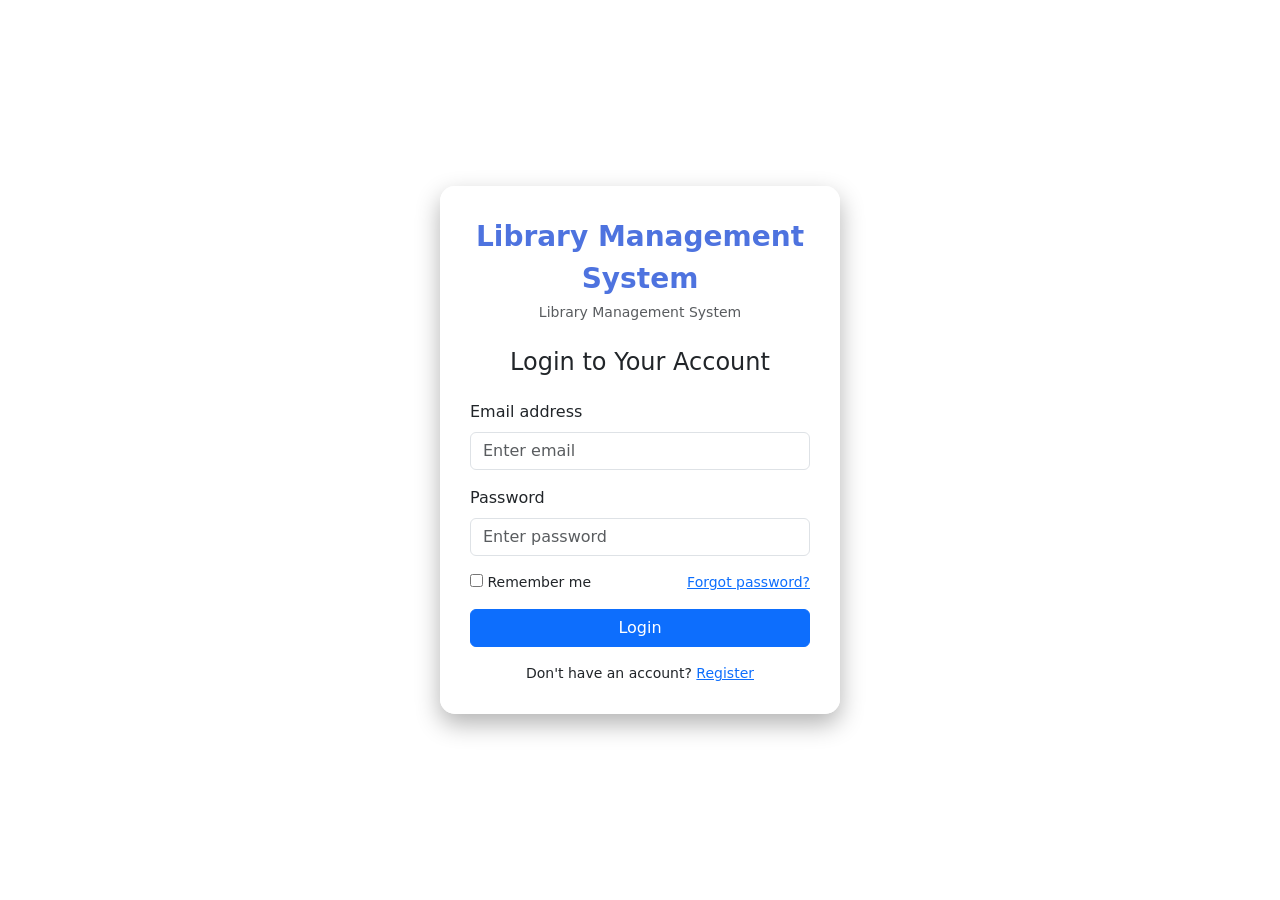
<file: index.html>
<!DOCTYPE html>
<html lang="en">
<head>
    <meta charset="UTF-8">
    <title>Library Login</title>
    <meta name="viewport" content="width=device-width, initial-scale=1">

    <!-- Bootstrap CSS -->
    <link href="https://cdn.jsdelivr.net/npm/bootstrap@5.3.2/dist/css/bootstrap.min.css" rel="stylesheet">

    <style>
        body {
            height: 100vh;
            margin: 0;
            display: flex;
            justify-content: center;
            align-items: center;

            /* Full Background Image */
            background: url('https://images.unsplash.com/photo-1521587760476-6c12a4b040da') no-repeat center center fixed;
            background-size: cover;
        }

    
        

        .login-card {
            position: relative;
            z-index: 2;
            width: 100%;
            max-width: 400px;
            padding: 30px;
            border-radius: 15px;
            background-color: rgba(255, 255, 255, 0.95);
            box-shadow: 0 10px 25px rgba(0,0,0,0.3);
        }

        .logo {
            font-size: 28px;
            font-weight: bold;
            color: #4e73df;
        }

        .form-control:focus {
            box-shadow: none;
            border-color: #4e73df;
        }

        .btn-custom {
            background-color: #4e73df;
            color: white;
        }

        .btn-custom:hover {
            background-color: #2e59d9;
        }

        .extra-links {
            font-size: 14px;
        }
    </style>

</head>

<body>

<div class="overlay"></div>

<div class="login-card">
    
    <!-- Logo -->
    <div class="text-center mb-4">
        <div class="logo">Library Management System</div>
        <small class="text-muted">Library Management System</small>
    </div>

    <h4 class="text-center mb-4">Login to Your Account</h4>

    <form>
        <div class="mb-3">
            <label class="form-label">Email address</label>
            <input type="email" class="form-control" placeholder="Enter email" required>
        </div>

        <div class="mb-3">
            <label class="form-label">Password</label>
            <input type="password" class="form-control" placeholder="Enter password" required>
        </div>

        <div class="d-flex justify-content-between mb-3 extra-links">
            <div>
                <input type="checkbox"> Remember me
            </div>
            <a href="#">Forgot password?</a>
        </div>

      <a href="main.html" class="btn btn-primary w-100">Login</a>

        <div class="text-center mt-3 extra-links">
            Don't have an account? <a href="register.html">Register</a>
        </div>
    </form>

</div>

</body>
</html>
</file>
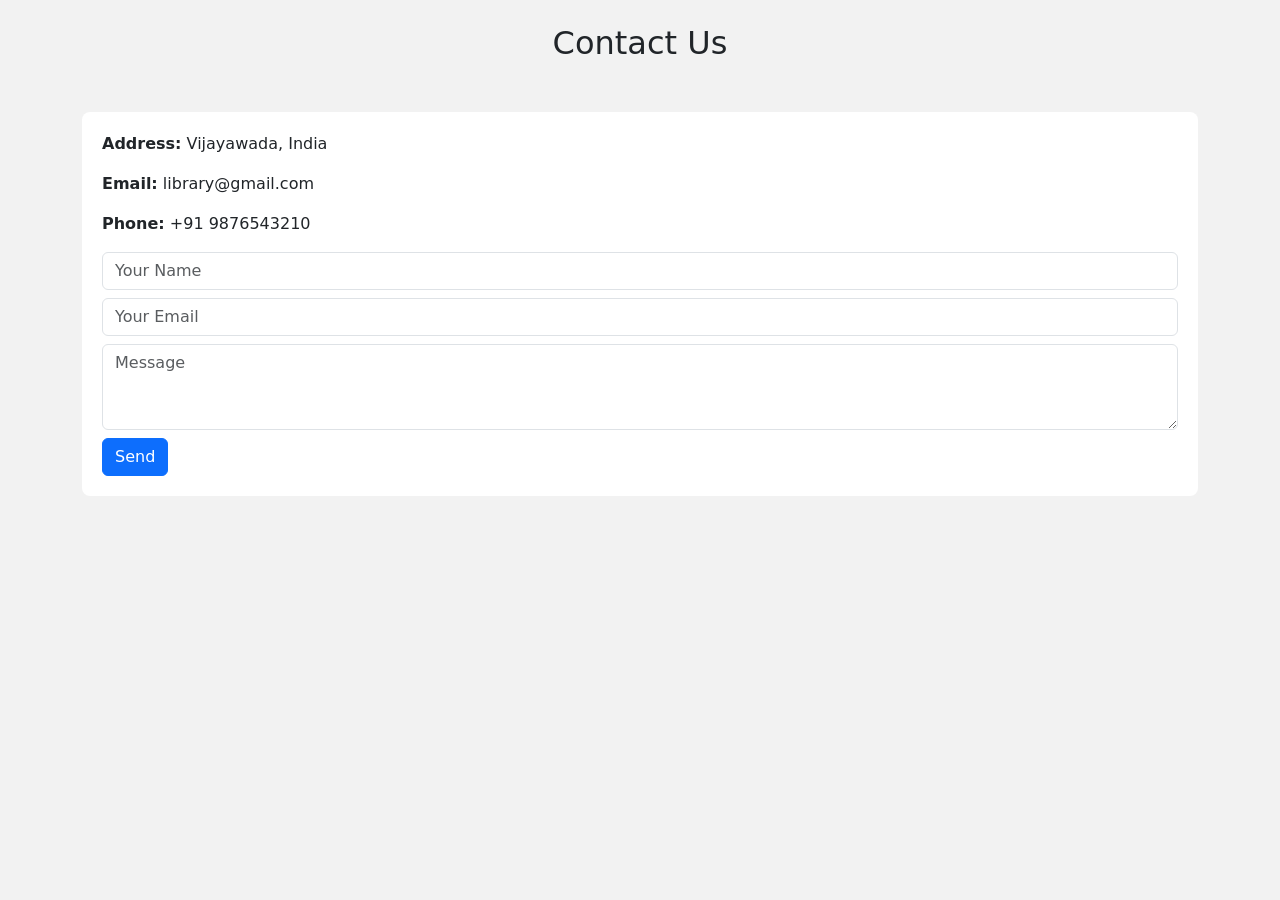
<file: contact.html>
<!DOCTYPE html>
<html>
<head>
<title>Contact Us</title>

<link href="https://cdn.jsdelivr.net/npm/bootstrap@5.3.2/dist/css/bootstrap.min.css" rel="stylesheet">

<style>
body{
background:#f2f2f2;
}

.contact-box{
background:white;
padding:20px;
border-radius:8px;
margin-top:50px;
}
</style>

</head>

<body>

<div class="container">

<h2 class="text-center mt-4">Contact Us</h2>

<div class="contact-box">

<p><b>Address:</b> Vijayawada, India</p>
<p><b>Email:</b> library@gmail.com</p>
<p><b>Phone:</b> +91 9876543210</p>

<form>

<input type="text" class="form-control mb-2" placeholder="Your Name">

<input type="email" class="form-control mb-2" placeholder="Your Email">

<textarea class="form-control mb-2" rows="3" placeholder="Message"></textarea>

<button class="btn btn-primary">Send</button>

</form>

</div>

</div>

</body>
</html>
</file>
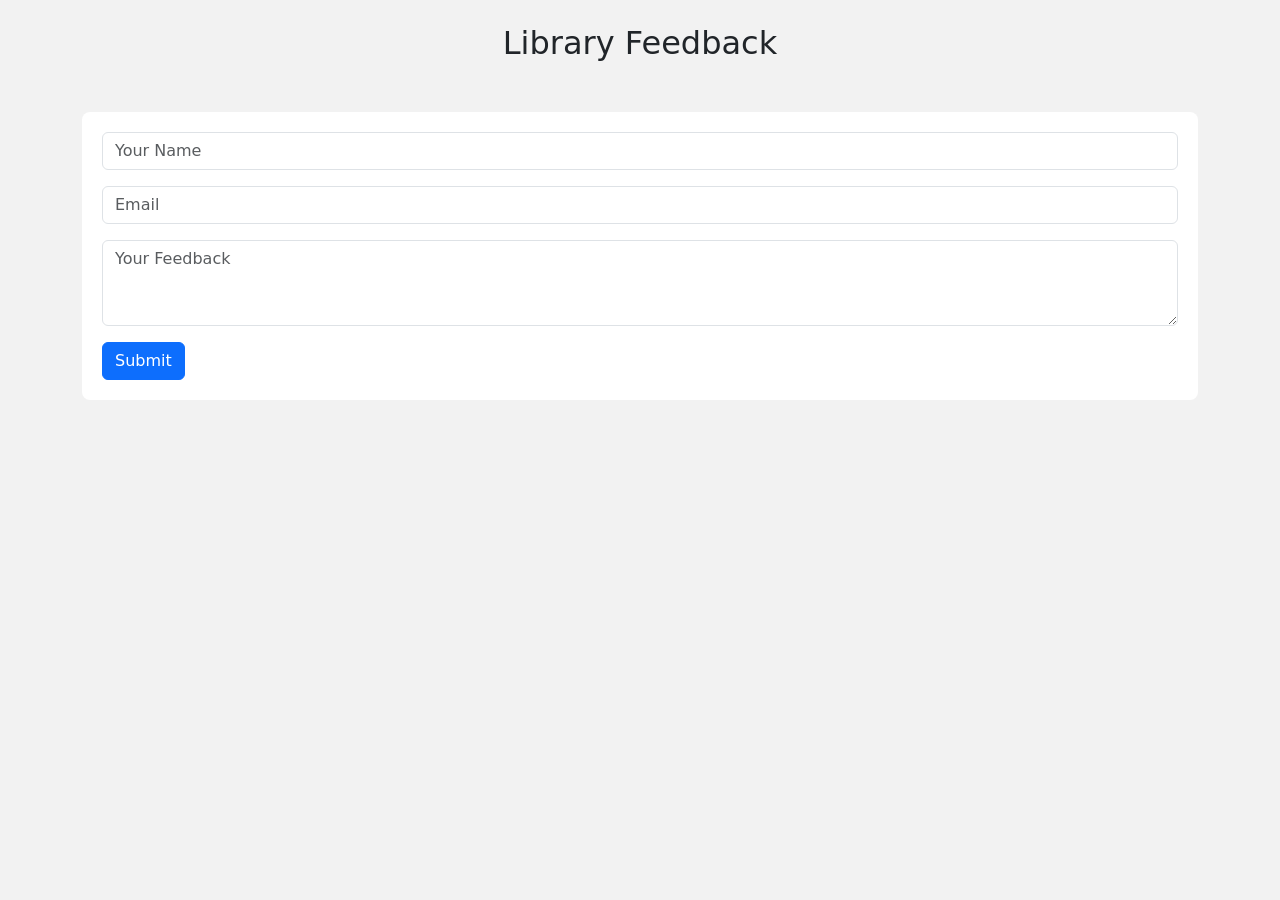
<file: feedback.html>
<!DOCTYPE html>
<html>
<head>
<title>Library Feedback</title>

<link href="https://cdn.jsdelivr.net/npm/bootstrap@5.3.2/dist/css/bootstrap.min.css" rel="stylesheet">

<style>
body{
background:#f2f2f2;
}

.feedback-box{
background:white;
padding:20px;
border-radius:8px;
margin-top:50px;
}
</style>

</head>

<body>

<div class="container">

<h2 class="text-center mt-4">Library Feedback</h2>

<div class="feedback-box">

<form>

<input type="text" class="form-control mb-3" placeholder="Your Name">

<input type="email" class="form-control mb-3" placeholder="Email">

<textarea class="form-control mb-3" rows="3" placeholder="Your Feedback"></textarea>

<button class="btn btn-primary">Submit</button>

</form>

</div>

</div>

</body>
</html>
</file>
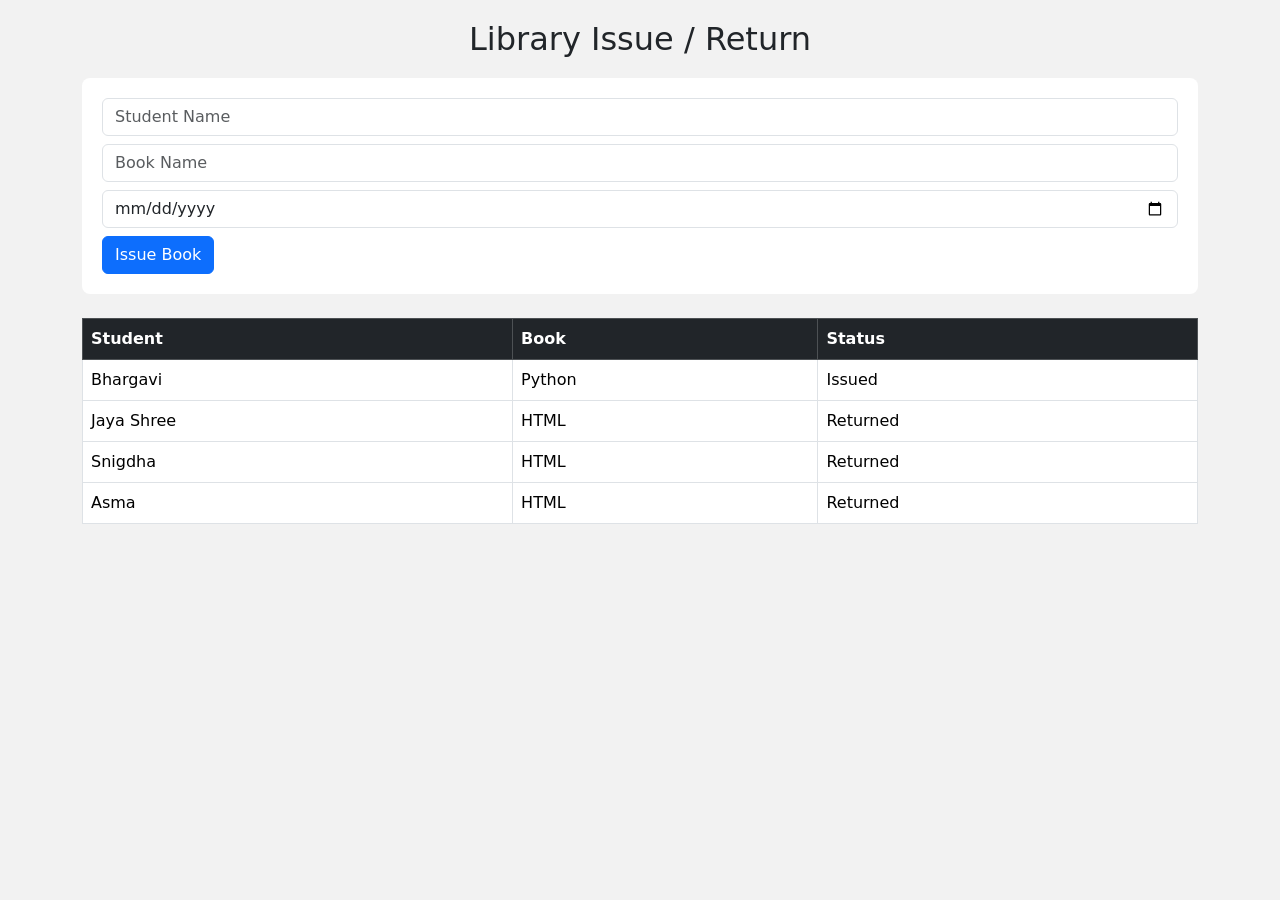
<file: issue.html>
<!DOCTYPE html>
<html>
<head>
<title>Library Issue Return</title>

<link href="https://cdn.jsdelivr.net/npm/bootstrap@5.3.2/dist/css/bootstrap.min.css" rel="stylesheet">

<style>
body{
background:#f2f2f2;
}

h2{
text-align:center;
margin:20px;
}

form{
background:white;
padding:20px;
border-radius:8px;
}
</style>

</head>

<body>

<div class="container">

<h2>Library Issue / Return</h2>

<!-- Issue Form -->
<form class="mb-4">

<input type="text" class="form-control mb-2" placeholder="Student Name">

<input type="text" class="form-control mb-2" placeholder="Book Name">

<input type="date" class="form-control mb-2">

<button class="btn btn-primary">Issue Book</button>

</form>

<!-- Records Table -->
<table class="table table-bordered">

<tr class="table-dark">
<th>Student</th>
<th>Book</th>
<th>Status</th>
</tr>

<tr>
<td>Bhargavi</td>
<td>Python</td>
<td>Issued</td>
</tr>

<tr>
<td>Jaya Shree</td>
<td>HTML</td>
<td>Returned</td>
</tr>
<tr>
<td>Snigdha</td>
<td>HTML</td>
<td>Returned</td>
</tr>

<tr>
<td>Asma</td>
<td>HTML</td>
<td>Returned</td>
</tr>


</table>

</div>

</body>
</html>
</file>
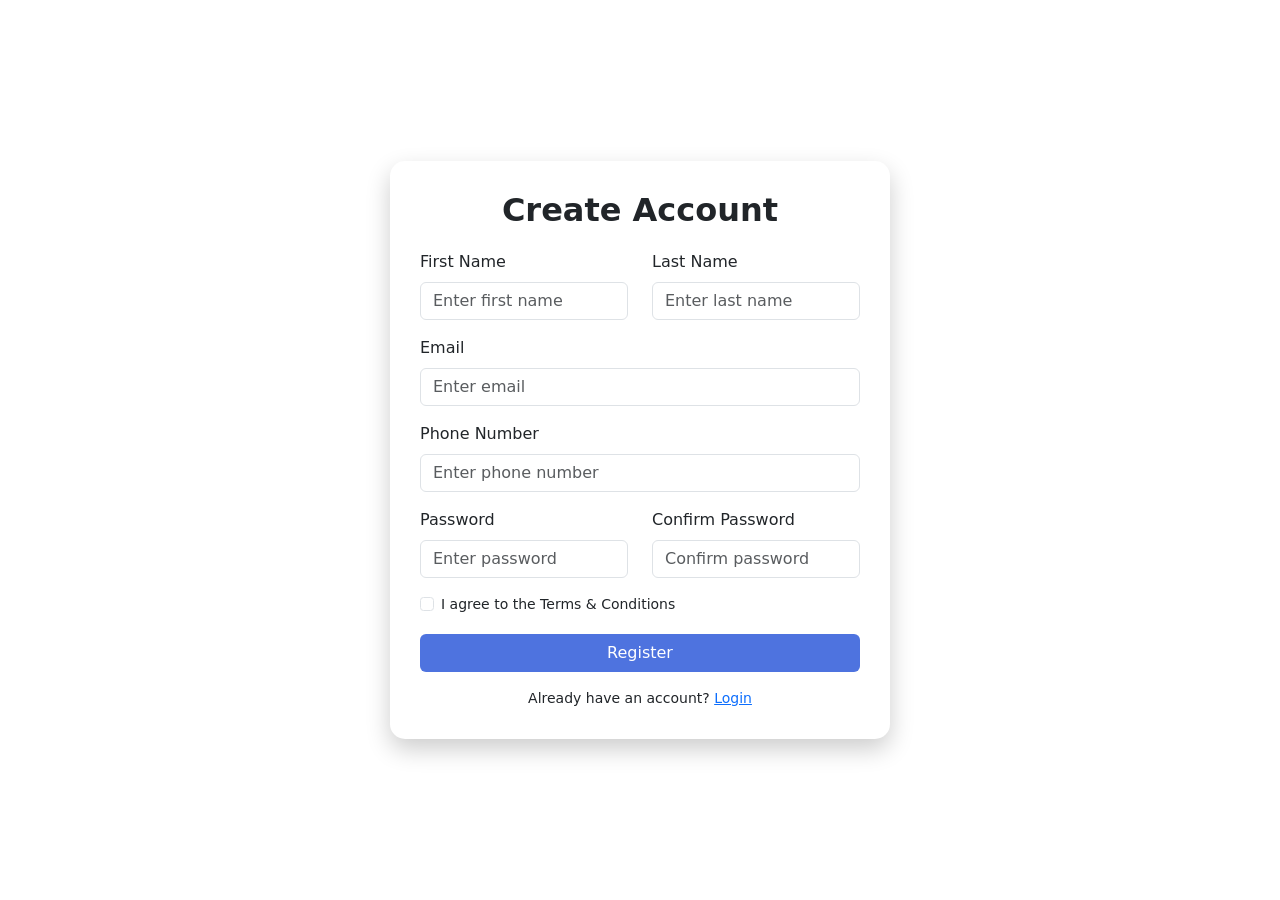
<file: register.html>
<!DOCTYPE html>
<html lang="en">
<head>
<meta charset="UTF-8">
<meta name="viewport" content="width=device-width, initial-scale=1.0">
<title>Register Page</title>

<!-- Bootstrap CSS -->
<link href="https://cdn.jsdelivr.net/npm/bootstrap@5.3.2/dist/css/bootstrap.min.css" rel="stylesheet">

<style>

body{
      background: url('https://images.unsplash.com/photo-1521587760476-6c12a4b040da') no-repeat center center fixed;
            background-size: cover;
     height: 100vh;
            margin: 0;
            display: flex;
            justify-content: center;
            align-items: center;
}

.register-card{
    background:white;
    padding:30px;
    width:100%;
    max-width:500px;
    border-radius:15px;
    box-shadow:0 10px 25px rgba(0,0,0,0.2);
}

.register-card h2{
    text-align:center;
    margin-bottom:20px;
    font-weight:bold;
}

.form-control:focus{
    border-color:#4e73df;
    box-shadow:none;
}

.btn-register{
    background:#4e73df;
    color:white;
}

.btn-register:hover{
    background:#2e59d9;
}

.small-text{
    font-size:14px;
}

</style>

</head>

<body>

<div class="register-card">

<h2>Create Account</h2>

<form>

<div class="row">

<div class="col-md-6 mb-3">
<label class="form-label">First Name</label>
<input type="text" class="form-control" placeholder="Enter first name">
</div>

<div class="col-md-6 mb-3">
<label class="form-label">Last Name</label>
<input type="text" class="form-control" placeholder="Enter last name">
</div>

</div>

<div class="mb-3">
<label class="form-label">Email</label>
<input type="email" class="form-control" placeholder="Enter email">
</div>

<div class="mb-3">
<label class="form-label">Phone Number</label>
<input type="text" class="form-control" placeholder="Enter phone number">
</div>

<div class="row">

<div class="col-md-6 mb-3">
<label class="form-label">Password</label>
<input type="password" class="form-control" placeholder="Enter password">
</div>

<div class="col-md-6 mb-3">
<label class="form-label">Confirm Password</label>
<input type="password" class="form-control" placeholder="Confirm password">
</div>

</div>

<div class="form-check mb-3 small-text">
<input class="form-check-input" type="checkbox">
<label class="form-check-label">
I agree to the Terms & Conditions
</label>
</div>

<button type="submit" class="btn btn-register w-100">Register</button>

<div class="text-center mt-3 small-text">
Already have an account? <a href="index.html">Login</a>
</div>

</form>

</div>

</body>
</html>
</file>
